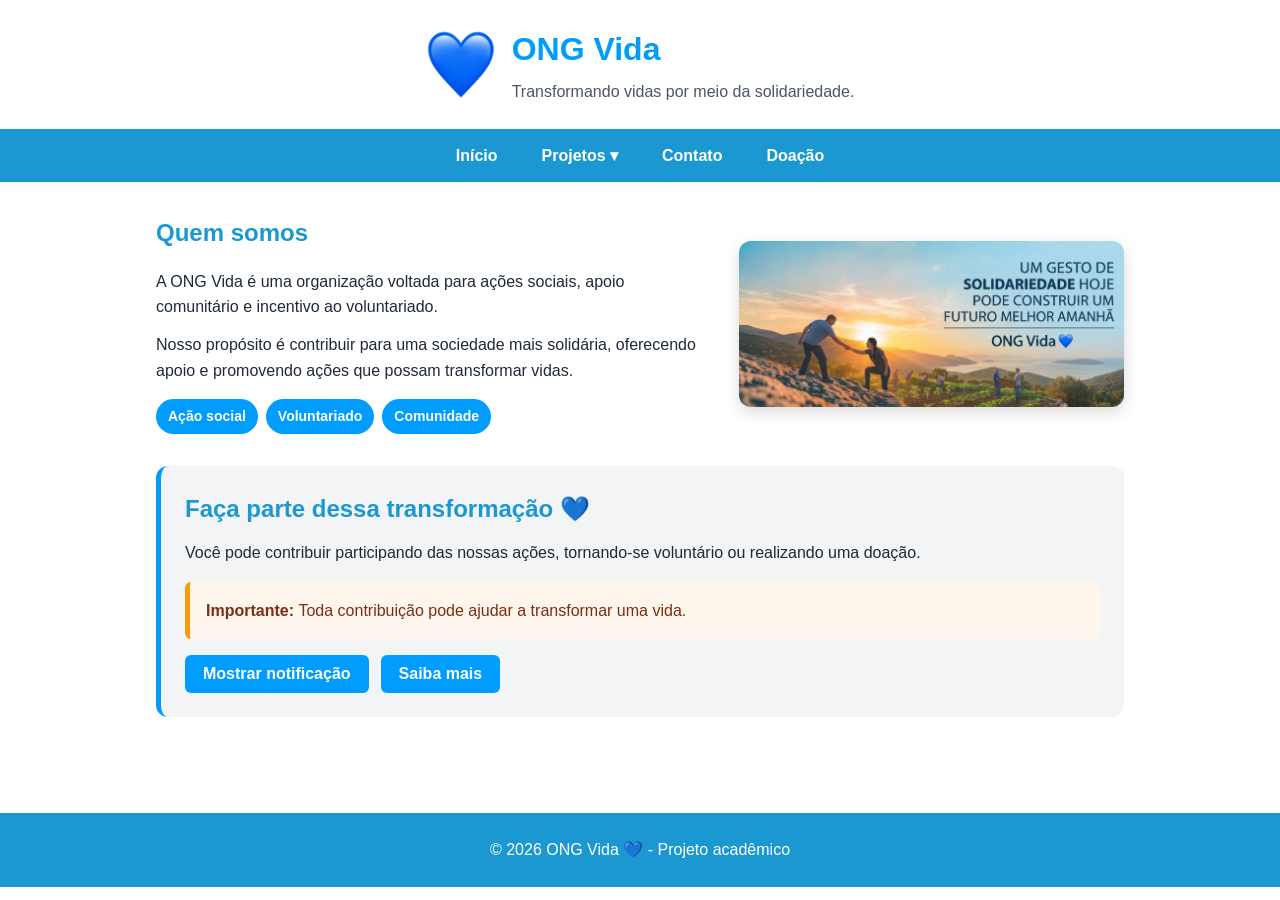
<file: index.html>
<!DOCTYPE html>

<html lang="pt-BR">

<head>


<meta charset="UTF-8">

<meta
    name="viewport"
    content="width=device-width, initial-scale=1.0"
>

<meta
    name="description"
    content="ONG Vida - ações sociais, voluntariado e apoio à comunidade."
>

<title>ONG Vida 💙</title>

<link
    rel="stylesheet"
    href="css/style.css"
>


</head>

<body>


<!-- ==============================
     CABEÇALHO
     ============================== -->

<header>

    <div class="cabecalho">

        <img
            src="ong.png"
            alt="Logo da ONG Vida"
            class="logo"
        >

        <div>

            <h1>ONG Vida</h1>

            <p>
                Transformando vidas por meio da solidariedade.
            </p>

        </div>

    </div>


    <!-- ==============================
         MENU
         ============================== -->

    <nav aria-label="Navegação principal">

        <input
            type="checkbox"
            id="menu-toggle"
        >

        <label
            for="menu-toggle"
            class="menu-icon"
        >
            ☰
        </label>


        <div class="menu-links">

            <a href="index.html">
                Início
            </a>


            <div class="dropdown">

                <a href="Projetos.html">
                    Projetos ▾
                </a>


                <div class="dropdown-content">

                    <a href="Projetos.html#apoio">
                        Apoio comunitário
                    </a>

                    <a href="Projetos.html#voluntariado">
                        Voluntariado
                    </a>

                </div>

            </div>


            <a href="Contato.html">
                Contato
            </a>


            <a href="Doacao.html">
                Doação
            </a>

        </div>

    </nav>

</header>



<!-- ==============================
     CONTEÚDO
     ============================== -->

<main>


    <!-- ==============================
         QUEM SOMOS
         ============================== -->

    <section class="secao-principal">


        <div class="conteudo-principal">

            <h2>
                Quem somos
            </h2>


            <p>
                A ONG Vida é uma organização voltada
                para ações sociais, apoio comunitário
                e incentivo ao voluntariado.
            </p>


            <p>
                Nosso propósito é contribuir para uma
                sociedade mais solidária, oferecendo
                apoio e promovendo ações que possam
                transformar vidas.
            </p>


            <div class="badges">

                <span class="badge">
                    Ação social
                </span>

                <span class="badge">
                    Voluntariado
                </span>

                <span class="badge">
                    Comunidade
                </span>

            </div>

        </div>


        <div class="imagem-principal">

            <img
                src="inicio.png"
                alt="Ação social da ONG Vida"
            >

        </div>


    </section>



    <!-- ==============================
         SEÇÃO DE INTERAÇÃO
         ============================== -->

    <section class="secao-info">


        <h2>
            Faça parte dessa transformação 💙
        </h2>


        <p>
            Você pode contribuir participando das
            nossas ações, tornando-se voluntário
            ou realizando uma doação.
        </p>


        <div class="alert">

            <strong>
                Importante:
            </strong>

            Toda contribuição pode ajudar
            a transformar uma vida.

        </div>


        <!-- BOTÕES -->

        <div class="acoes">


            <button
                type="button"
                id="btn-notificacao"
            >
                Mostrar notificação
            </button>


            <button
                type="button"
                id="btn-saiba-mais"
            >
                Saiba mais
            </button>


        </div>


    </section>


</main>



<!-- ==============================
     TOAST
     ============================== -->

<div
    id="toast"
    class="toast"
    role="status"
    aria-live="polite"
></div>



<!-- ==============================
     MODAL
     ============================== -->

<div
    id="modal"
    class="modal"
    role="dialog"
    aria-modal="true"
    aria-labelledby="titulo-modal"
>


    <div class="modal-conteudo">


        <button
            type="button"
            id="btn-fechar-modal"
            class="fechar-modal"
            aria-label="Fechar janela"
        >
            &times;
        </button>


        <h2 id="titulo-modal">
            Sobre a ONG Vida 💙
        </h2>


        <p>
            A ONG Vida busca contribuir para a
            melhoria da qualidade de vida da
            comunidade por meio de ações sociais,
            apoio comunitário e voluntariado.
        </p>


        <p>
            Nosso objetivo é promover solidariedade,
            ajudar pessoas em situação de
            vulnerabilidade e incentivar a
            participação da comunidade.
        </p>


        <button
            type="button"
            id="btn-fechar-modal-2"
        >
            Fechar
        </button>


    </div>


</div>



<!-- ==============================
     RODAPÉ
     ============================== -->

<footer>

    <p>
        © 2026 ONG Vida 💙 - Projeto acadêmico
    </p>

</footer>



<!-- ==============================
     JAVASCRIPT
     ============================== -->

<script>

    /* ==============================
       BOTÃO DE NOTIFICAÇÃO
       ============================== */

    const botaoNotificacao =
        document.getElementById(
            "btn-notificacao"
        );


    const toast =
        document.getElementById(
            "toast"
        );


    botaoNotificacao.addEventListener(
        "click",
        function () {

            toast.textContent =
                "Ação realizada com sucesso!";

            toast.classList.add(
                "mostrar"
            );


            setTimeout(
                function () {

                    toast.classList.remove(
                        "mostrar"
                    );

                },
                3000
            );

        }
    );



    /* ==============================
       BOTÃO SAIBA MAIS
       ============================== */

    const botaoSaibaMais =
        document.getElementById(
            "btn-saiba-mais"
        );


    const modal =
        document.getElementById(
            "modal"
        );


    botaoSaibaMais.addEventListener(
        "click",
        function () {

            modal.style.display = "flex";

        }
    );



    /* ==============================
       FECHAR MODAL - X
       ============================== */

    const botaoFechar =
        document.getElementById(
            "btn-fechar-modal"
        );


    botaoFechar.addEventListener(
        "click",
        function () {

            modal.style.display = "none";

        }
    );



    /* ==============================
       FECHAR MODAL - BOTÃO
       ============================== */

    const botaoFechar2 =
        document.getElementById(
            "btn-fechar-modal-2"
        );


    botaoFechar2.addEventListener(
        "click",
        function () {

            modal.style.display = "none";

        }
    );



    /* ==============================
       FECHAR CLICANDO FORA
       ============================== */

    modal.addEventListener(
        "click",
        function (event) {

            if (
                event.target === modal
            ) {

                modal.style.display =
                    "none";

            }

        }
    );



    /* ==============================
       FECHAR COM ESC
       ============================== */

    document.addEventListener(
        "keydown",
        function (event) {

            if (
                event.key === "Escape"
            ) {

                modal.style.display =
                    "none";

            }

        }
    );

</script>


</body>

</html>
</file>
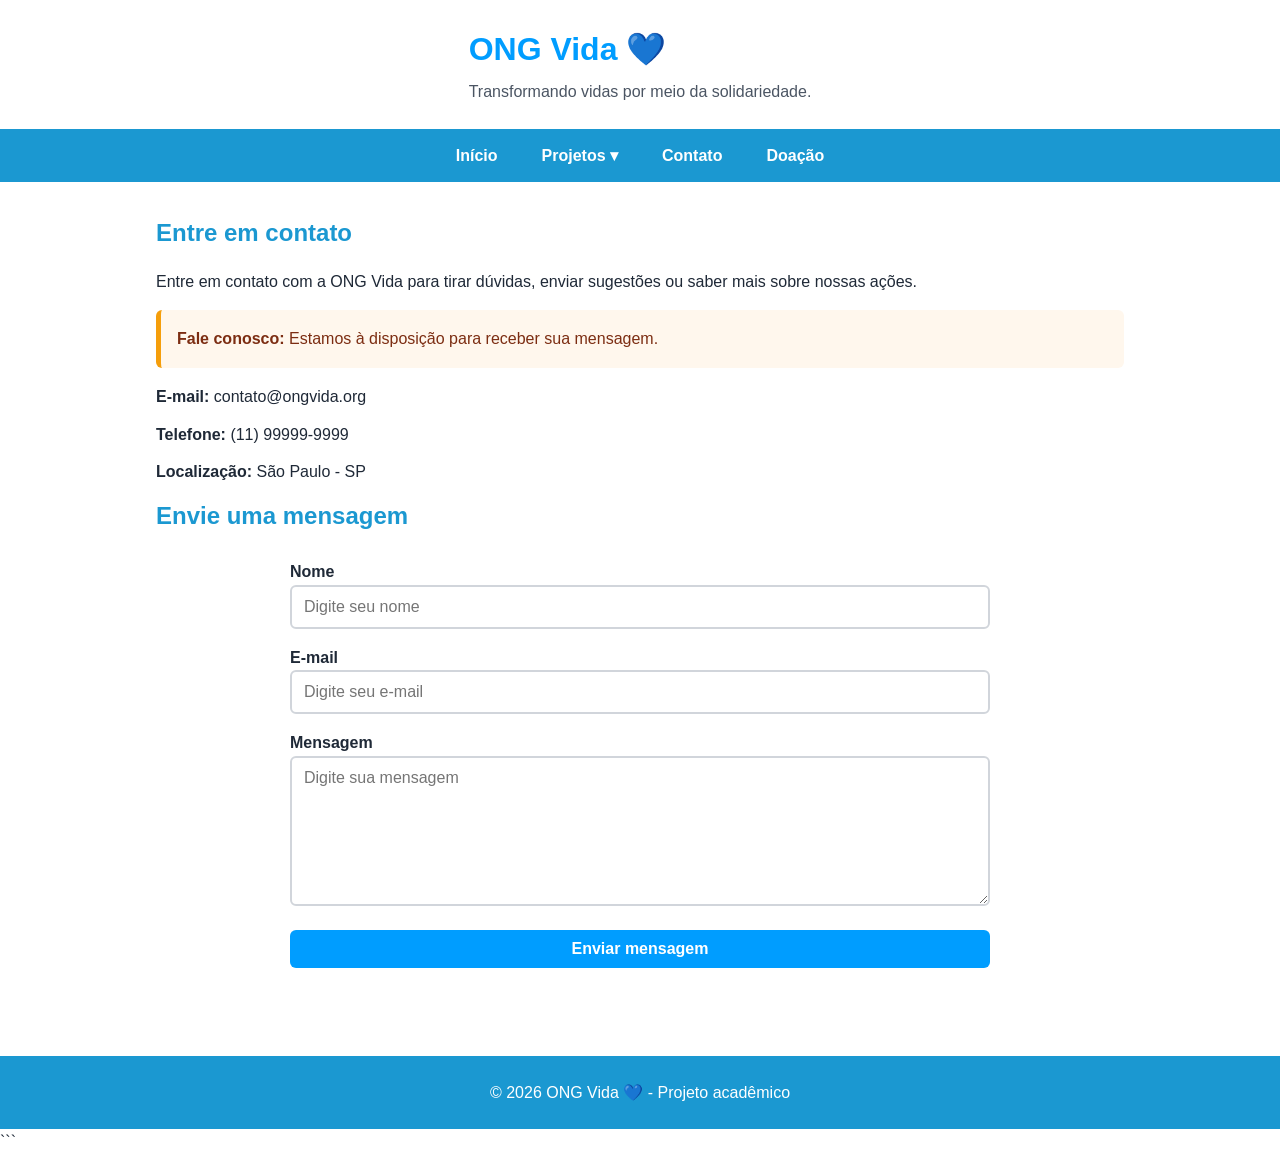
<file: Contato.html>
<!DOCTYPE html>

<html lang="pt-BR">

<head>


<meta charset="UTF-8">

<meta
    name="viewport"
    content="width=device-width, initial-scale=1.0"
>

<meta
    name="description"
    content="Entre em contato com a ONG Vida."
>

<title>Contato - ONG Vida 💙</title>

<link
    rel="stylesheet"
    href="css/style.css"
>


</head>

<body>


<!-- ==============================
     CABEÇALHO
     ============================== -->

<header>

    <div class="cabecalho">
        
        <div>

            <h1>ONG Vida 💙</h1>

            <p>
                Transformando vidas por meio da solidariedade.
            </p>

        </div>

    </div>


    <!-- ==============================
         MENU
         ============================== -->

    <nav aria-label="Navegação principal">

        <input
            type="checkbox"
            id="menu-toggle"
        >

        <label
            for="menu-toggle"
            class="menu-icon"
        >
            ☰
        </label>


        <div class="menu-links">

            <a href="index.html">
                Início
            </a>


            <div class="dropdown">

                <a href="Projetos.html">
                    Projetos ▾
                </a>


                <div class="dropdown-content">

                    <a href="Projetos.html#apoio">
                        Apoio comunitário
                    </a>

                    <a href="Projetos.html#voluntariado">
                        Voluntariado
                    </a>

                </div>

            </div>


            <a href="Contato.html">
                Contato
            </a>


            <a href="Doacao.html">
                Doação
            </a>

        </div>

    </nav>

</header>



<!-- ==============================
     CONTEÚDO PRINCIPAL
     ============================== -->

<main>


    <section>

        <h2>
            Entre em contato
        </h2>


        <p>
            Entre em contato com a ONG Vida
            para tirar dúvidas, enviar sugestões
            ou saber mais sobre nossas ações.
        </p>


        <div class="alert">

            <strong>
                Fale conosco:
            </strong>

            Estamos à disposição para receber
            sua mensagem.

        </div>


        <p>
            <strong>E-mail:</strong>
            contato@ongvida.org
        </p>


        <p>
            <strong>Telefone:</strong>
            (11) 99999-9999
        </p>


        <p>
            <strong>Localização:</strong>
            São Paulo - SP
        </p>

    </section>



    <!-- ==============================
         FORMULÁRIO
         ============================== -->

    <section>

        <h2>
            Envie uma mensagem
        </h2>


        <form id="form-contato">


            <div>

                <label for="nome">
                    Nome
                </label>

                <input
                    type="text"
                    id="nome"
                    name="nome"
                    placeholder="Digite seu nome"
                    required
                >

            </div>


            <div>

                <label for="email">
                    E-mail
                </label>

                <input
                    type="email"
                    id="email"
                    name="email"
                    placeholder="Digite seu e-mail"
                    required
                >

            </div>


            <div>

                <label for="mensagem">
                    Mensagem
                </label>

                <textarea
                    id="mensagem"
                    name="mensagem"
                    placeholder="Digite sua mensagem"
                    required
                ></textarea>

            </div>


            <button
                type="submit"
                id="btn-enviar"
            >
                Enviar mensagem
            </button>


        </form>

    </section>

</main>



<!-- ==============================
     NOTIFICAÇÃO
     ============================== -->

<div
    id="toast"
    class="toast"
    role="status"
    aria-live="polite"
></div>



<!-- ==============================
     RODAPÉ
     ============================== -->

<footer>

    <p>
        © 2026 ONG Vida 💙 - Projeto acadêmico
    </p>

</footer>



<!-- ==============================
     JAVASCRIPT
     ============================== -->

<script>

    const formulario =
        document.getElementById(
            "form-contato"
        );


    const toast =
        document.getElementById(
            "toast"
        );


    const botaoEnviar =
        document.getElementById(
            "btn-enviar"
        );


    function mostrarToast(mensagem) {

        toast.textContent = mensagem;

        toast.classList.add("mostrar");


        setTimeout(
            function () {

                toast.classList.remove(
                    "mostrar"
                );

            },
            3000
        );

    }


    formulario.addEventListener(
        "submit",
        function (event) {

            event.preventDefault();


            const nome =
                document.getElementById(
                    "nome"
                );


            const email =
                document.getElementById(
                    "email"
                );


            const mensagem =
                document.getElementById(
                    "mensagem"
                );


            /* ==============================
               VALIDAÇÃO DO NOME
               ============================== */

            if (
                nome.value.trim() === ""
            ) {

                mostrarToast(
                    "Digite seu nome."
                );

                nome.focus();

                return;

            }


            /* ==============================
               VALIDAÇÃO DO E-MAIL
               ============================== */

            if (
                email.value.trim() === ""
            ) {

                mostrarToast(
                    "Digite seu e-mail."
                );

                email.focus();

                return;

            }


            if (
                !email.validity.valid
            ) {

                mostrarToast(
                    "Digite um e-mail válido."
                );

                email.focus();

                return;

            }


            /* ==============================
               VALIDAÇÃO DA MENSAGEM
               ============================== */

            if (
                mensagem.value.trim() === ""
            ) {

                mostrarToast(
                    "Digite uma mensagem."
                );

                mensagem.focus();

                return;

            }


            /* ==============================
               SALVAR NO LOCALSTORAGE
               ============================== */

            const dadosMensagem = {

                nome:
                    nome.value.trim(),

                email:
                    email.value.trim(),

                mensagem:
                    mensagem.value.trim(),

                data:
                    new Date().toLocaleString(
                        "pt-BR"
                    )

            };


            let mensagens = [];


            try {

                mensagens =
                    JSON.parse(
                        localStorage.getItem(
                            "ongVidaMensagens"
                        )
                    ) || [];

            } catch (erro) {

                mensagens = [];

            }


            mensagens.push(
                dadosMensagem
            );


            localStorage.setItem(
                "ongVidaMensagens",
                JSON.stringify(
                    mensagens
                )
            );


            /* ==============================
               MENSAGEM DE SUCESSO
               ============================== */

            mostrarToast(
                "Mensagem enviada com sucesso! 💙"
            );


            /* ==============================
               LIMPAR FORMULÁRIO
               ============================== */

            formulario.reset();

        }
    );

</script>
```

</body>

</html>
</file>
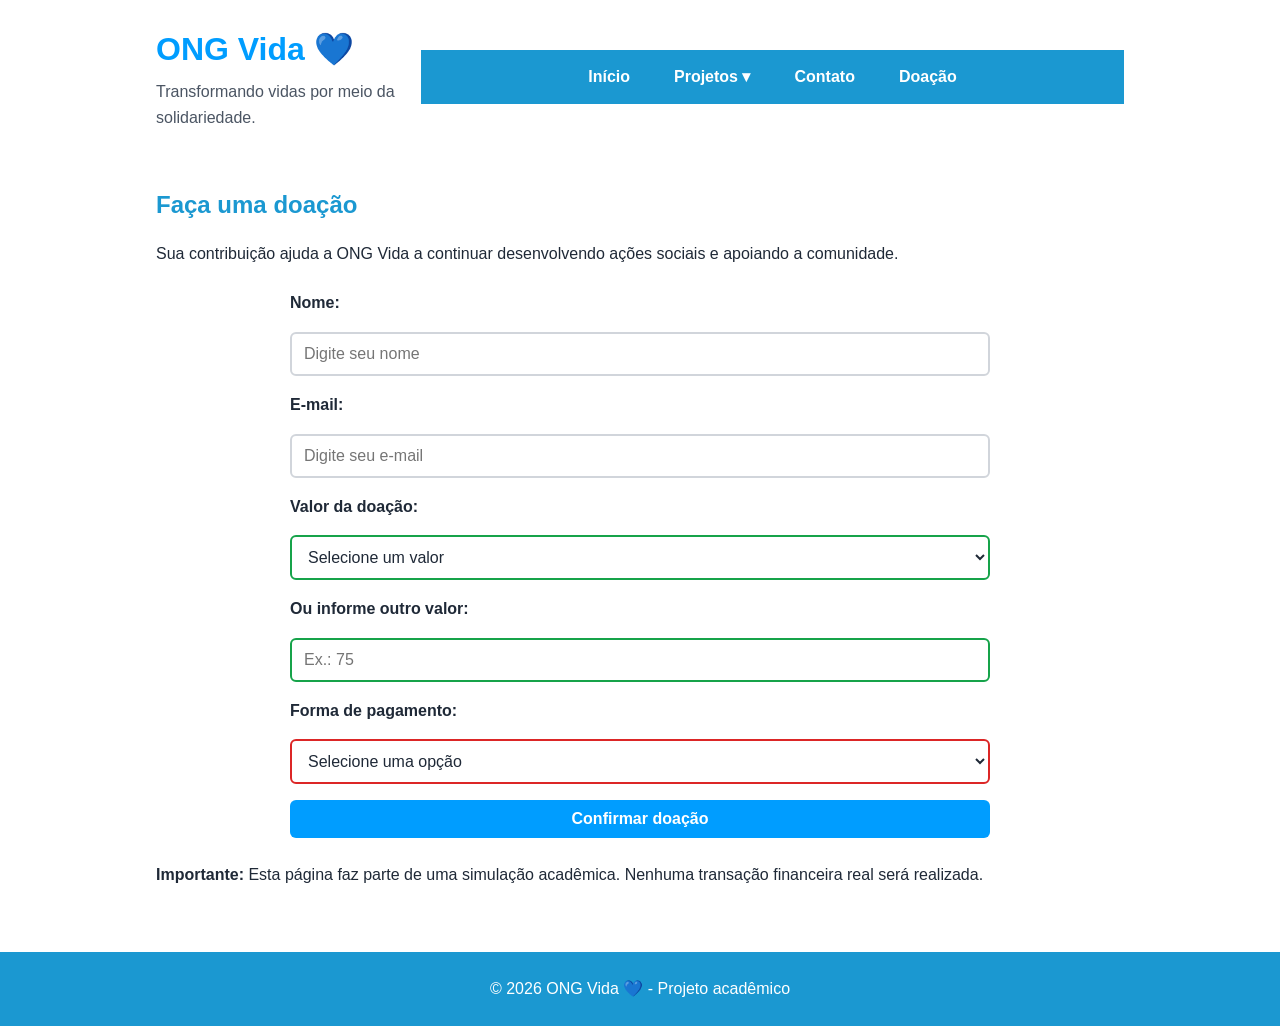
<file: Doacao.html>
<!DOCTYPE html>

<html lang="pt-BR">

<head>
    <meta charset="UTF-8">
    <meta name="viewport" content="width=device-width, initial-scale=1.0">


<title>Doação - ONG Vida 💙</title>

<link rel="stylesheet" href="css/style.css">


</head>

<body>


<header class="cabecalho">

    <div class="logo-area">

        

        <div>

            <h1>ONG Vida 💙</h1>

            <p>
                Transformando vidas por meio da solidariedade.
            </p>

        </div>

    </div>


    <nav
        class="navegacao"
        aria-label="Navegação principal"
    >

        <input
            type="checkbox"
            id="menu-toggle"
            class="menu-toggle"
        >

        <label
            for="menu-toggle"
            class="menu-icon"
            aria-label="Abrir menu"
        >
            ☰
        </label>


        <div class="menu-links">

            <a href="index.html">
                Início
            </a>


            <div class="dropdown">

                <a href="Projetos.html">
                    Projetos ▾
                </a>


                <div class="dropdown-content">

                    <a href="Projetos.html#apoio">
                        Apoio comunitário
                    </a>

                    <a href="Projetos.html#voluntariado">
                        Voluntariado
                    </a>

                </div>

            </div>


            <a href="Contato.html">
                Contato
            </a>


            <a href="Doacao.html">
                Doação
            </a>

        </div>

    </nav>

</header>


<main>

    <section>

        <h2>Faça uma doação </h2>

        <p>
            Sua contribuição ajuda a ONG Vida a continuar
            desenvolvendo ações sociais e apoiando a comunidade.
        </p>


        <form id="form-doacao">

            <label for="nome-doador">
                Nome:
            </label>

            <input
                type="text"
                id="nome-doador"
                placeholder="Digite seu nome"
                required
            >


            <label for="email-doador">
                E-mail:
            </label>

            <input
                type="email"
                id="email-doador"
                placeholder="Digite seu e-mail"
                required
            >


            <label for="valor">
                Valor da doação:
            </label>

            <select id="valor">

                <option value="">
                    Selecione um valor
                </option>

                <option value="10">
                    R$ 10,00
                </option>

                <option value="25">
                    R$ 25,00
                </option>

                <option value="50">
                    R$ 50,00
                </option>

                <option value="100">
                    R$ 100,00
                </option>

                <option value="200">
                    R$ 200,00
                </option>

            </select>


            <label for="valor-outro">
                Ou informe outro valor:
            </label>

            <input
                type="number"
                id="valor-outro"
                min="1"
                step="0.01"
                placeholder="Ex.: 75"
            >


            <label for="pagamento">
                Forma de pagamento:
            </label>

            <select
                id="pagamento"
                required
            >

                <option value="">
                    Selecione uma opção
                </option>

                <option value="Pix">
                    Pix
                </option>

                <option value="Cartão">
                    Cartão
                </option>

                <option value="Boleto">
                    Boleto
                </option>

            </select>


            <button
                type="submit"
                class="botao"
            >
                Confirmar doação
            </button>

        </form>


        <div
            class="alerta"
            role="alert"
        >

            <strong>Importante:</strong>

            Esta página faz parte de uma simulação acadêmica.
            Nenhuma transação financeira real será realizada.

        </div>

    </section>

</main>


<div
    id="toast"
    class="toast"
    role="status"
    aria-live="polite"
></div>


<footer>

    <p>
        © 2026 ONG Vida 💙 - Projeto acadêmico
    </p>

</footer>


<script>

    const formulario = document.getElementById("form-doacao");

    const toast = document.getElementById("toast");


    function mostrarToast(mensagem) {

        toast.textContent = mensagem;

        toast.classList.add("mostrar");


        setTimeout(function () {

            toast.classList.remove("mostrar");

        }, 5000);

    }


    formulario.addEventListener("submit", function (event) {

        event.preventDefault();


        const nome = document.getElementById("nome-doador");

        const email = document.getElementById("email-doador");

        const valor = document.getElementById("valor");

        const valorOutro = document.getElementById("valor-outro");

        const pagamento = document.getElementById("pagamento");


        if (nome.value.trim() === "") {

            mostrarToast("Digite seu nome.");

            nome.focus();

            return;

        }


        if (email.value.trim() === "") {

            mostrarToast("Digite seu e-mail.");

            email.focus();

            return;

        }


        if (!email.validity.valid) {

            mostrarToast("Digite um e-mail válido.");

            email.focus();

            return;

        }


        if (
            valor.value === "" &&
            valorOutro.value === ""
        ) {

            mostrarToast("Selecione ou informe um valor.");

            valor.focus();

            return;

        }


        if (
            valorOutro.value !== "" &&
            Number(valorOutro.value) <= 0
        ) {

            mostrarToast("Informe um valor válido.");

            valorOutro.focus();

            return;

        }


        if (pagamento.value === "") {

            mostrarToast("Selecione a forma de pagamento.");

            pagamento.focus();

            return;

        }


        const valorDoacao =
            valorOutro.value !== ""
                ? Number(valorOutro.value)
                : Number(valor.value);


        const doacao = {

            nome: nome.value.trim(),

            email: email.value.trim(),

            valor: valorDoacao,

            pagamento: pagamento.value,

            data: new Date().toLocaleString("pt-BR")

        };


        let doacoes = [];


        try {

            const dadosSalvos =
                localStorage.getItem("ongVidaDoacoes");


            if (dadosSalvos) {

                doacoes = JSON.parse(dadosSalvos);

            }

        } catch (erro) {

            doacoes = [];

        }


        doacoes.push(doacao);


        localStorage.setItem(
            "ongVidaDoacoes",
            JSON.stringify(doacoes)
        );


        const valorFormatado =
            valorDoacao
                .toFixed(2)
                .replace(".", ",");


        mostrarToast(
            "Doação de R$ " +
            valorFormatado +
            " registrada com sucesso! 💙 " +
            "Agradecemos pela sua contribuição! " +
            "Seu apoio é o combustível que mantém " +
            "a ONG Vida ativa e nos ajuda a transformar vidas."
        );


        formulario.reset();

    });

</script>


</body>

</html>
</file>
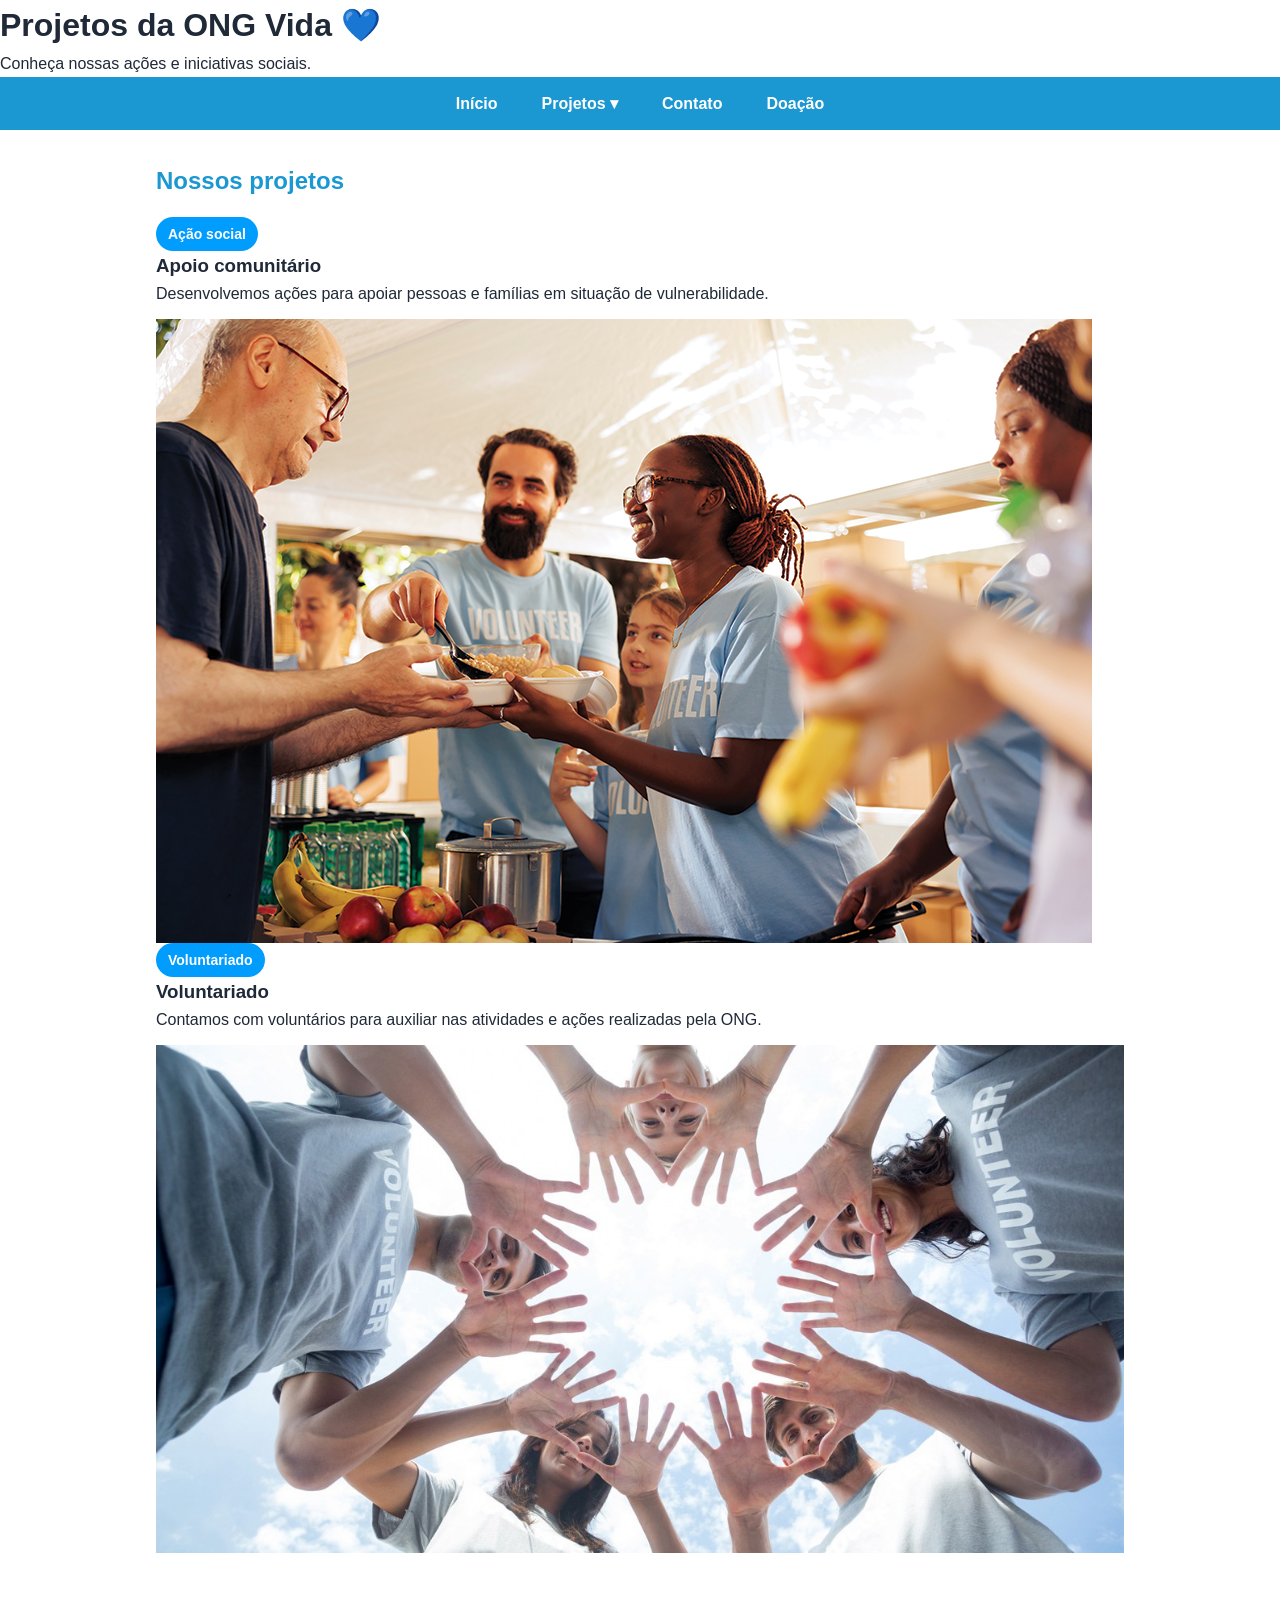
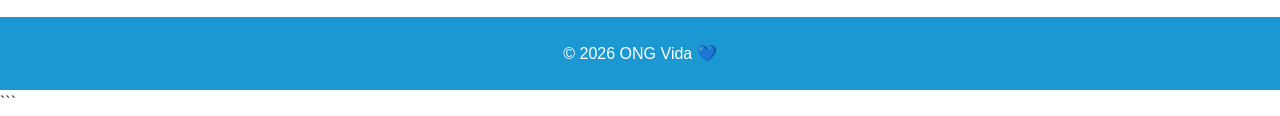
<file: Projetos.html>
<!DOCTYPE html>

<html lang="pt-BR">

<head>
    <meta charset="UTF-8">
    <meta name="viewport" content="width=device-width, initial-scale=1.0">
    <title>Projetos - ONG Vida 💙</title>
    <link rel="stylesheet" href="css/style.css">
</head>

<body>


<header>

    <h1>Projetos da ONG Vida 💙</h1>

    <p>
        Conheça nossas ações e iniciativas sociais.
    </p>

</header>

<nav>

    <input type="checkbox" id="menu-toggle">

    <label for="menu-toggle" class="menu-icon">
        ☰
    </label>

    <div class="menu-links">

        <a href="index.html">
            Início
        </a>

        <div class="dropdown">

            <a href="Projetos.html" class="dropdown-btn">
                Projetos ▾
            </a>

            <div class="dropdown-content">

                <a href="#apoio">
                    Apoio comunitário
                </a>

                <a href="#voluntariado">
                    Voluntariado
                </a>

            </div>

        </div>

        <a href="Contato.html">
            Contato
        </a>

        <a href="Doacao.html">
            Doação
        </a>

    </div>

</nav>

<main>

    <section>

        <h2>Nossos projetos</h2>

        <article id="apoio">

            <span class="badge badge-azul">
                Ação social
            </span>

            <h3>
                Apoio comunitário
            </h3>

            <p>
                Desenvolvemos ações para apoiar pessoas
                e famílias em situação de vulnerabilidade.
            </p>

            <img
                src="apoio.jpg"
                alt="Ação de apoio comunitário"
            >

        </article>

        <article id="voluntariado">

            <span class="badge badge-verde">
                Voluntariado
            </span>

            <h3>
                Voluntariado
            </h3>

            <p>
                Contamos com voluntários para auxiliar
                nas atividades e ações realizadas pela ONG.
            </p>

            <img
                src="ajuda.jpg"
                alt="Voluntários da ONG Vida"
            >

        </article>

    </section>

</main>

<footer>

    <p>
        © 2026 ONG Vida 💙
    </p>

</footer>

<script type="module" src="js/script.js"></script>
```

</body>

</html>
</file>
<file: css/style.css>
/* ==================================================
ONG VIDA 💙
CSS COMPLETO
================================================== */

/* ==================================================

1. VARIÁVEIS
   ================================================== */

:root {


--cor-primaria: #009DFF;
--cor-primaria-escura: #1B98D1;
--cor-secundaria: #2F97DB;
--cor-destaque: #0666FF;

--cor-texto: #1F2937;
--cor-texto-secundario: #4B5563;

--cor-fundo: #FFFFFF;
--cor-fundo-secundario: #F3F4F6;

--cor-sucesso: #16A34A;
--cor-erro: #DC2626;
--cor-alerta: #F59E0B;

--fonte-xs: 0.75rem;
--fonte-sm: 0.875rem;
--fonte-md: 1rem;
--fonte-lg: 1.5rem;
--fonte-xl: 2rem;

--espaco-4: 4px;
--espaco-8: 8px;
--espaco-12: 12px;
--espaco-16: 16px;
--espaco-24: 24px;
--espaco-32: 32px;


}

/* ==================================================
2. RESET
================================================== */

* {
  margin: 0;
  padding: 0;
  box-sizing: border-box;
  }

html {
scroll-behavior: smooth;
}

body {
min-height: 100vh;


font-family: Arial, Helvetica, sans-serif;

font-size: var(--fonte-md);
line-height: 1.6;

color: var(--cor-texto);
background-color: var(--cor-fundo);


}

/* ==================================================
3. IMAGENS
================================================== */

img {
max-width: 100%;
height: auto;
display: block;
}

/* ==================================================
4. LINKS
================================================== */

a {
color: inherit;
text-decoration: none;
}

/* ==================================================
5. CABEÇALHO
================================================== */

header {
width: 100%;
background-color: var(--cor-fundo);
}

.cabecalho {
display: flex;


align-items: center;
justify-content: center;

gap: var(--espaco-16);

max-width: 1000px;

margin: 0 auto;

padding: var(--espaco-24) var(--espaco-16);


}

.logo {
width: 70px;
height: 70px;


object-fit: contain;


}

.cabecalho h1 {
margin-bottom: var(--espaco-4);


color: var(--cor-primaria);

font-size: var(--fonte-xl);


}

.cabecalho p {
color: var(--cor-texto-secundario);


font-size: var(--fonte-md);


}

/* ==================================================
6. NAVEGAÇÃO
================================================== */

nav {
width: 100%;


background-color: var(--cor-primaria-escura);


}

.menu-links {
display: flex;


align-items: center;
justify-content: center;

gap: var(--espaco-8);

max-width: 1000px;

margin: 0 auto;


}

.menu-links > a,
.dropdown > a {
display: block;


padding: 14px 18px;

color: white;

font-weight: bold;

transition:
    background-color 0.2s ease,
    color 0.2s ease;


}

.menu-links > a:hover,
.dropdown > a:hover {
background-color: var(--cor-destaque);
}

.menu-links > a:focus,
.dropdown > a:focus {
outline: 3px solid white;
outline-offset: -3px;
}

.menu-links > a:active,
.dropdown > a:active {
transform: scale(0.98);
}

/* ==================================================
7. MENU DROPDOWN
================================================== */

.dropdown {
position: relative;
}

.dropdown-content {
display: none;


position: absolute;

top: 100%;
left: 0;

min-width: 210px;

background-color: white;

border: 1px solid #E5E7EB;

border-radius: 0 0 8px 8px;

box-shadow:
    0 5px 15px rgba(0, 0, 0, 0.15);

z-index: 50;


}

.dropdown-content a {
display: block;


padding: 12px 16px;

color: var(--cor-texto);

transition:
    background-color 0.2s ease,
    color 0.2s ease;


}

.dropdown-content a:hover {
background-color: var(--cor-fundo-secundario);


color: var(--cor-destaque);


}

.dropdown-content a:focus {
outline: 3px solid var(--cor-destaque);
outline-offset: -3px;
}

.dropdown:hover .dropdown-content,
.dropdown:focus-within .dropdown-content {
display: block;
}

/* ==================================================
8. MENU HAMBÚRGUER
================================================== */

#menu-toggle {
display: none;
}

.menu-icon {
display: none;


padding: 12px 16px;

color: white;

font-size: 28px;

cursor: pointer;

text-align: center;


}

.menu-icon:hover {
background-color: var(--cor-destaque);
}

.menu-icon:focus {
outline: 3px solid white;
}

/* ==================================================
9. CONTEÚDO PRINCIPAL
================================================== */

main {
width: 100%;


max-width: 1000px;

margin: 0 auto;

padding: var(--espaco-32) var(--espaco-16);


}

main h2 {
margin-bottom: var(--espaco-16);


color: var(--cor-primaria-escura);

font-size: var(--fonte-lg);


}

main p {
margin-bottom: var(--espaco-12);
}

/* ==================================================
10. GRID PRINCIPAL - 12 COLUNAS
================================================== */

.secao-principal {
display: grid;


grid-template-columns: repeat(12, 1fr);

gap: var(--espaco-32);

align-items: center;

margin-bottom: var(--espaco-32);


}

.conteudo-principal {
grid-column: span 7;
}

.imagem-principal {
grid-column: span 5;
}

.imagem-principal img {
width: 100%;


max-height: 350px;

object-fit: cover;

border-radius: 12px;

box-shadow:
    0 5px 15px rgba(0, 0, 0, 0.15);


}

/* ==================================================
11. SEÇÃO DE INFORMAÇÕES
================================================== */

.secao-info {
padding: var(--espaco-24);


margin-bottom: var(--espaco-32);

background-color: var(--cor-fundo-secundario);

border-radius: 12px;

border-left: 5px solid var(--cor-primaria);


}

.secao-info h2 {
margin-bottom: var(--espaco-12);
}

/* ==================================================
12. BADGES
================================================== */

.badges {
display: flex;


flex-wrap: wrap;

gap: var(--espaco-8);

margin-top: var(--espaco-16);


}

.badge {
display: inline-block;


padding: 6px 12px;

border-radius: 20px;

background-color: var(--cor-primaria);

color: white;

font-size: var(--fonte-sm);

font-weight: bold;


}

/* ==================================================
13. ALERTA
================================================== */

.alert {
margin: var(--espaco-16) 0;


padding: var(--espaco-16);

border-left: 5px solid var(--cor-alerta);

border-radius: 6px;

background-color: #FFF7ED;

color: #7C2D12;


}

.alert strong {
font-weight: bold;
}

/* ==================================================
14. BOTÕES
================================================== */

button {
padding: 10px 18px;


border: none;

border-radius: 6px;

background-color: var(--cor-primaria);

color: white;

font-family: inherit;

font-size: var(--fonte-md);

font-weight: bold;

cursor: pointer;

transition:
    background-color 0.2s ease,
    transform 0.1s ease,
    box-shadow 0.2s ease;


}

button:hover {
background-color: var(--cor-primaria-escura);


box-shadow:
    0 3px 8px rgba(0, 0, 0, 0.2);


}

button:focus {
outline: 3px solid var(--cor-destaque);


outline-offset: 3px;


}

button:active {
transform: scale(0.97);
}

button:disabled {
background-color: #9CA3AF;


cursor: not-allowed;

opacity: 0.7;

box-shadow: none;


}

/* ==================================================
15. ÁREA DOS BOTÕES
================================================== */

.acoes {
display: flex;


flex-wrap: wrap;

gap: var(--espaco-12);

margin-top: var(--espaco-16);


}

/* ==================================================
16. TOAST / NOTIFICAÇÃO
================================================== */

.toast {
position: fixed;


right: 20px;
bottom: 20px;

min-width: 250px;
max-width: 400px;

padding: 14px 18px;

border-radius: 8px;

background-color: var(--cor-sucesso);

color: white;

font-weight: bold;

box-shadow:
    0 5px 20px rgba(0, 0, 0, 0.2);

opacity: 0;

visibility: hidden;

transform: translateY(20px);

transition:
    opacity 0.3s ease,
    visibility 0.3s ease,
    transform 0.3s ease;

z-index: 2000;


}

.toast.mostrar {
opacity: 1;


visibility: visible;

transform: translateY(0);


}

/* ==================================================
17. MODAL
================================================== */

.modal {
display: none;


position: fixed;

top: 0;
left: 0;

width: 100%;
height: 100%;

justify-content: center;

align-items: center;

padding: var(--espaco-16);

background-color: rgb(13, 0, 255);

z-index: 1000;


}

.modal-conteudo {
position: relative;


width: 90%;

max-width: 500px;

padding: 30px;

border-radius: 10px;

background-color: white;

color: var(--cor-texto);

box-shadow:
    0 5px 20px rgb(0, 13, 253);

animation: aparecerModal 0.2s ease;


}

@keyframes aparecerModal {


from {
    opacity: 0;
    transform: scale(0.95);
}

to {
    opacity: 1;
    transform: scale(1);
}


}

.modal-conteudo h2 {
margin-bottom: var(--espaco-16);
}

.modal-conteudo p {
margin-bottom: var(--espaco-12);
}

.fechar-modal {
position: absolute;


top: 10px;
right: 15px;

width: auto;

padding: 0;

border: none;

background: transparent;

color: var(--cor-texto);

font-size: 28px;

line-height: 1;

cursor: pointer;

box-shadow: none;


}

.fechar-modal:hover {
background: transparent;


color: var(--cor-erro);

box-shadow: none;


}

/* ==================================================
18. PROJETOS
================================================== */

.projetos {
display: flex;


flex-wrap: wrap;

gap: var(--espaco-24);

margin-top: var(--espaco-24);


}

.projeto {
flex: 1 1 300px;


padding: var(--espaco-24);

background-color: var(--cor-fundo-secundario);

border-radius: 10px;

border: 1px solid #E5E7EB;

transition:
    transform 0.2s ease,
    box-shadow 0.2s ease;


}

.projeto:hover {
transform: translateY(-4px);


box-shadow:
    0 8px 20px rgba(0, 0, 0, 0.12);


}

.projeto img {
width: 100%;


height: 220px;

object-fit: cover;

margin-bottom: var(--espaco-16);

border-radius: 8px;


}

.projeto h2 {
margin-bottom: var(--espaco-12);
}

.projeto p {
color: var(--cor-texto-secundario);
}

/* ==================================================
19. FORMULÁRIOS
================================================== */

form {
display: flex;


flex-direction: column;

gap: var(--espaco-16);

max-width: 700px;

margin: var(--espaco-24) auto;


}

label {
font-weight: bold;


color: var(--cor-texto);


}

input,
textarea,
select {
width: 100%;


padding: 11px 12px;

border: 2px solid #D1D5DB;

border-radius: 6px;

background-color: white;

color: var(--cor-texto);

font-family: inherit;

font-size: var(--fonte-md);

transition:
    border-color 0.2s ease,
    box-shadow 0.2s ease;


}

textarea {
min-height: 150px;


resize: vertical;


}

input:focus,
textarea:focus,
select:focus {
outline: none;


border-color: var(--cor-destaque);

box-shadow:
    0 0 0 3px rgba(6, 102, 255, 0.15);


}

input:valid,
textarea:valid,
select:valid {
border-color: var(--cor-sucesso);
}

input:invalid:not(:placeholder-shown),
textarea:invalid:not(:placeholder-shown),
select:invalid {
border-color: var(--cor-erro);
}

/* ==================================================
20. DOAÇÃO
================================================== */

.doacao {
max-width: 1000px;


margin: 0 auto;

padding: var(--espaco-32) var(--espaco-16);

background-color: var(--cor-fundo-secundario);

border-radius: 12px;

border-top: 5px solid var(--cor-primaria);


}

.doacao h2 {
text-align: center;
}

.doacao .badge {
margin-bottom: var(--espaco-16);
}

/* ==================================================
21. RODAPÉ
================================================== */

footer {
margin-top: var(--espaco-32);


padding: var(--espaco-24) var(--espaco-16);

background-color: var(--cor-primaria-escura);

color: white;

text-align: center;


}

footer p {
margin: 0;
}

/* ==================================================
22. RESPONSIVIDADE - 1200px
================================================== */

@media (max-width: 1200px) {


main,
.cabecalho {
    max-width: 900px;
}


}

/* ==================================================
23. RESPONSIVIDADE - 992px
================================================== */

@media (max-width: 992px) {


main,
.cabecalho {
    max-width: 90%;
}


.secao-principal {
    gap: var(--espaco-24);
}


.conteudo-principal {
    grid-column: span 7;
}


.imagem-principal {
    grid-column: span 5;
}


}

/* ==================================================
24. RESPONSIVIDADE - 768px
================================================== */

@media (max-width: 768px) {


.cabecalho {
    flex-direction: column;

    text-align: center;
}


.menu-icon {
    display: block;
}


.menu-links {
    display: none;

    flex-direction: column;

    align-items: stretch;

    width: 100%;
}


#menu-toggle:checked + .menu-icon + .menu-links {
    display: flex;
}


.menu-links > a,
.dropdown > a {
    width: 100%;

    text-align: center;
}


.dropdown-content {
    position: static;

    width: 100%;

    border-radius: 0;

    box-shadow: none;
}


.secao-principal {
    grid-template-columns: 1fr;
}


.conteudo-principal,
.imagem-principal {
    grid-column: 1 / -1;
}


.imagem-principal {
    order: -1;
}


.projetos {
    flex-direction: column;
}


.projeto {
    width: 100%;
}


}

/* ==================================================
25. RESPONSIVIDADE - 576px
================================================== */

@media (max-width: 576px) {


.cabecalho {
    padding: var(--espaco-16);
}


.logo {
    width: 60px;
    height: 60px;
}


.cabecalho h1 {
    font-size: 1.7rem;
}


.cabecalho p {
    font-size: var(--fonte-sm);
}


main {
    padding:
        var(--espaco-24)
        var(--espaco-12);
}


.secao-info,
.doacao,
.projeto {
    padding: var(--espaco-16);
}


.acoes {
    flex-direction: column;
}


.acoes button {
    width: 100%;
}


.toast {
    right: 12px;
    bottom: 12px;

    left: 12px;

    min-width: auto;

    max-width: none;
}


.modal-conteudo {
    width: 95%;

    padding: 24px 18px;
}


}

/* ==================================================
26. RESPONSIVIDADE - 400px
================================================== */

@media (max-width: 400px) {


.cabecalho h1 {
    font-size: 1.5rem;
}


.cabecalho p {
    font-size: var(--fonte-xs);
}


main h2 {
    font-size: 1.3rem;
}


button {
    width: 100%;
}


.badge {
    width: 100%;

    text-align: center;
}


.modal-conteudo {
    padding: 22px 15px;
}


}
</file>
